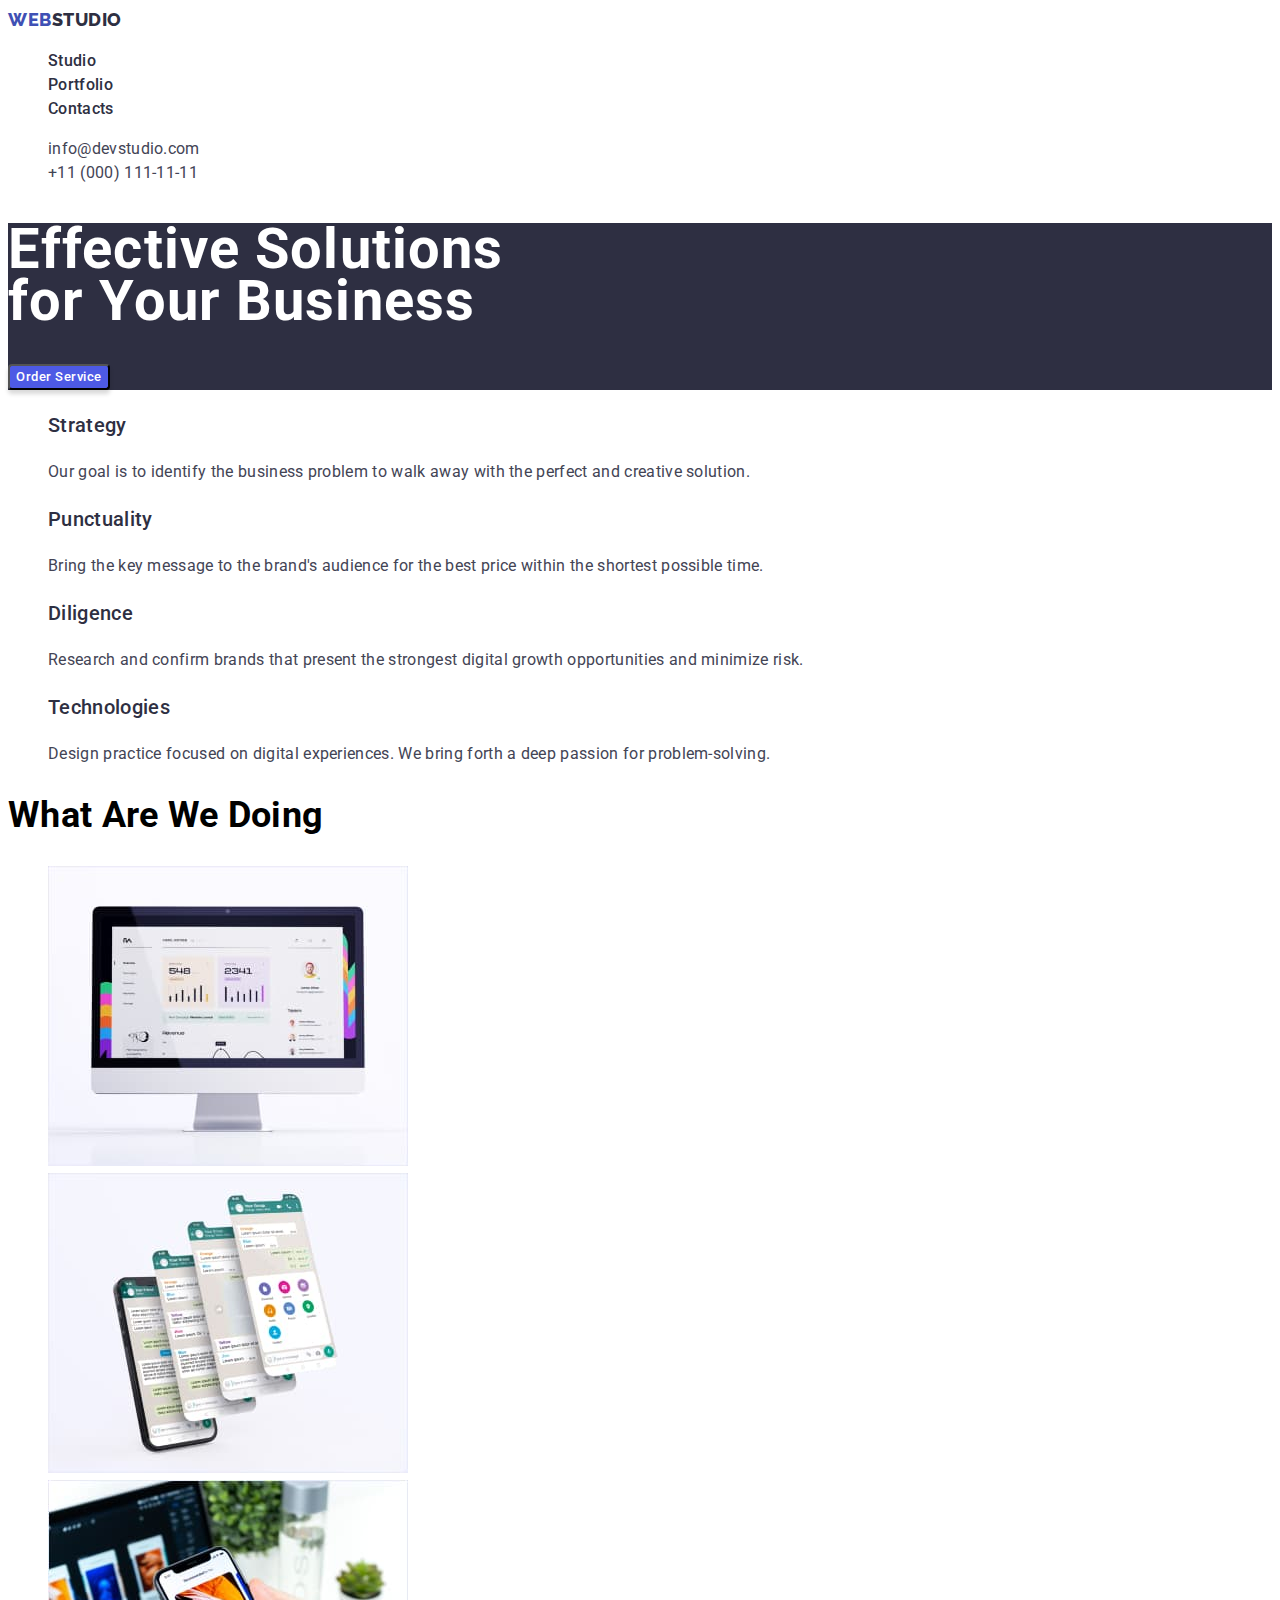
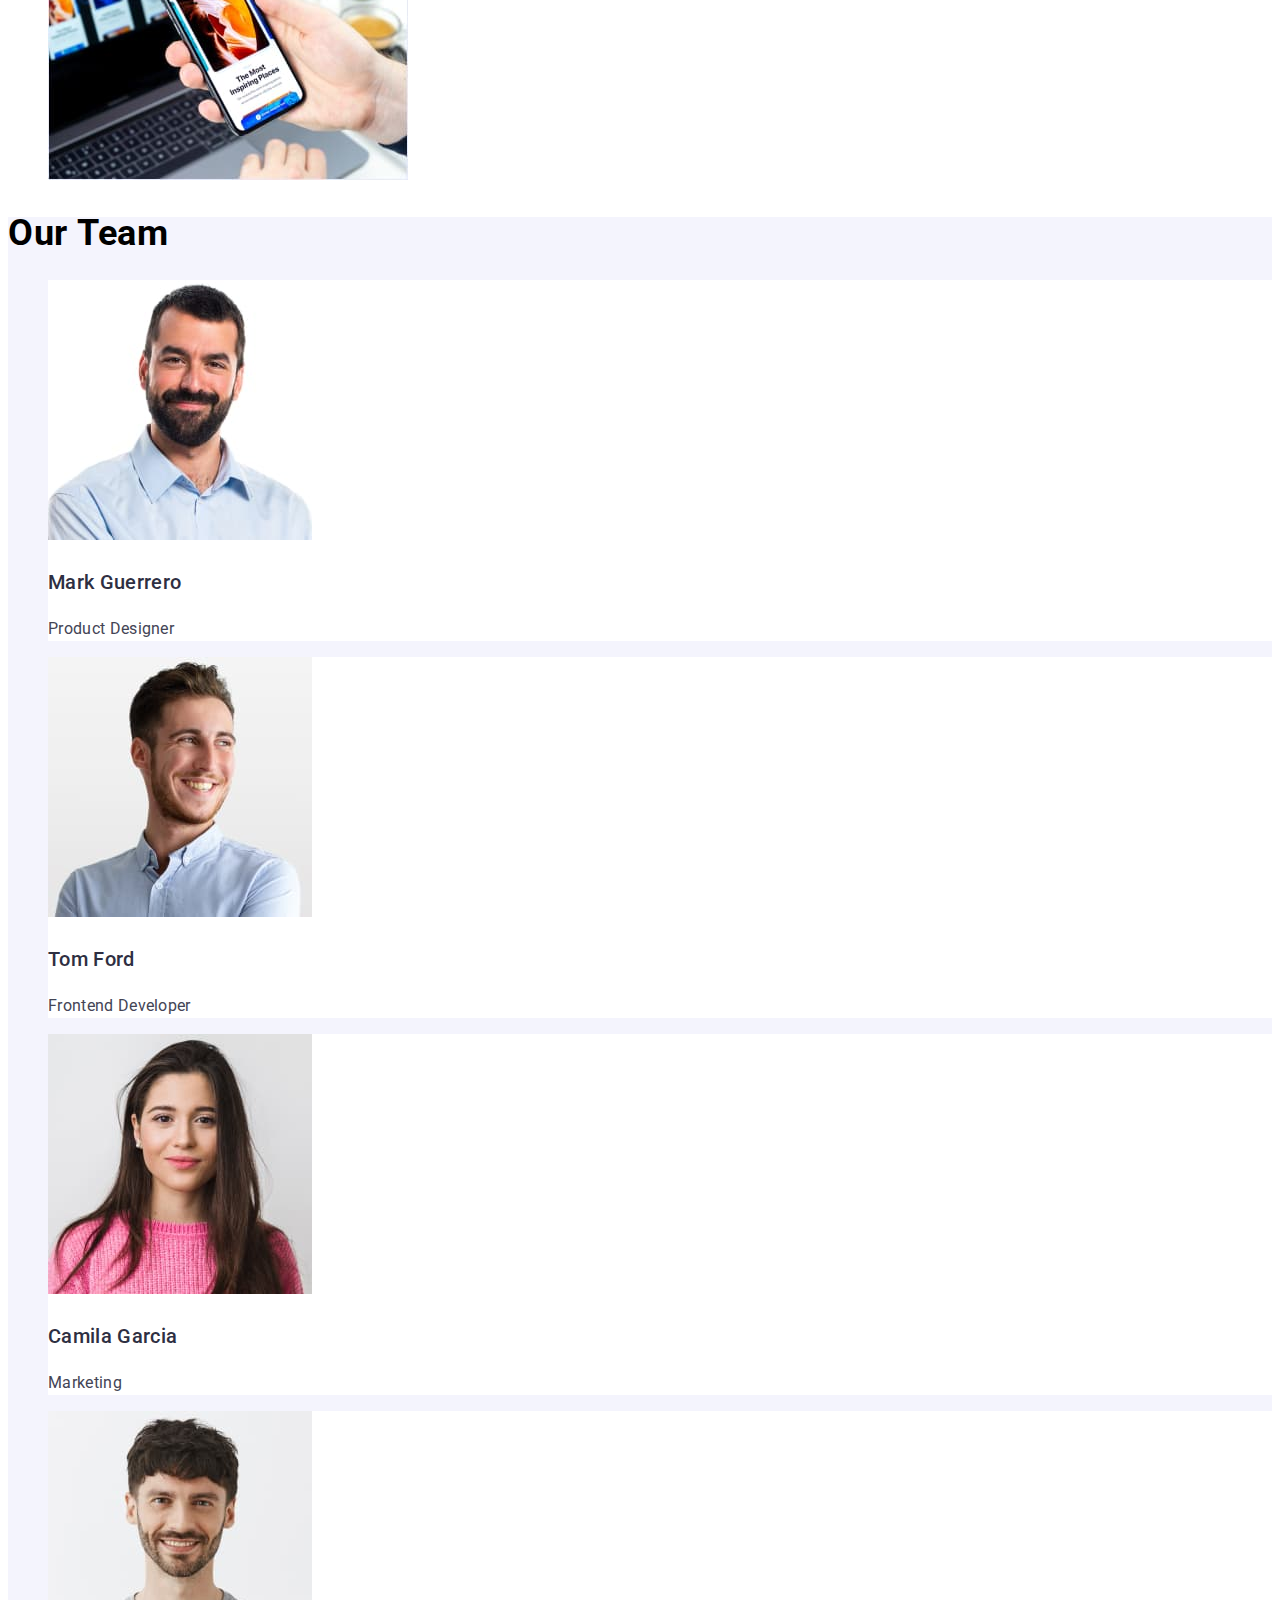
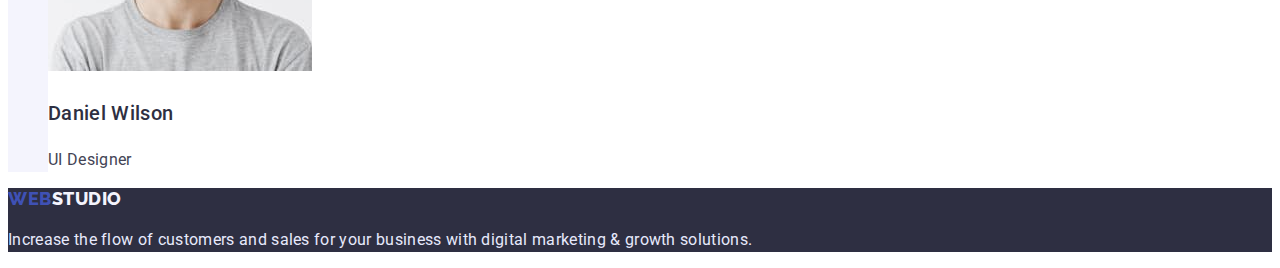
<file: index.html>
<!DOCTYPE html>
<html lang="en">
  <head>
    <meta charset="UTF-8" />
    <meta http-equiv="X-UA-Compatible" content="IE=edge" />
    <meta name="viewport" content="width=device-width, initial-scale=1.0" />
    <title>WebStudio</title>
    <link rel="preconnect" href="https://fonts.googleapis.com" />
    <link rel="preconnect" href="https://fonts.gstatic.com" crossorigin />
    <link
      href="https://fonts.googleapis.com/css2?family=Raleway:wght@800&family=Roboto:wght@400;500;700;900&display=swap"
      rel="stylesheet"
    />
    <link rel="stylesheet" href="./css/styles.css" />
  </head>
  <body>
    <header class="header">
      <nav class="header-navigation">
        <a class="header-logo link" href="./index.html"
          ><span class="header-logo-span">Web</span>Studio</a
        >
        <ul class="header-list list">
          <li class="header-item">
            <a class="header-link link" href="./index.html">Studio</a>
          </li>
          <li class="header-item">
            <a class="header-link link" href="./portfolio.html">Portfolio</a>
          </li>
          <li class="header-item">
            <a class="header-link link" href="">Contacts</a>
          </li>
        </ul>
      </nav>
      <address class="header-address">
        <ul class="header-address-list list">
          <li class="header-address-item">
            <a class="header-address-link link" href="mailto:info@devstudio.com"
              >info@devstudio.com</a
            >
          </li>
          <li class="header-address-item">
            <a class="header-address-link link" href="tel:+110001111111"
              >+11 (000) 111-11-11</a
            >
          </li>
        </ul>
      </address>
    </header>

    <main>
      <!-- Section hero image -->
      <section class="hero">
        <h1 class="hero-headline">
          Effective Solutions <br />
          for Your Business
        </h1>
        <button type="button" class="hero-button">Order Service</button>
      </section>

      <!-- Section general info -->
      <section class="advantages">
        <h2 class="advantages-title hidden">Advantages</h2>
        <ul class="advantages-list list">
          <li class="advantages-item">
            <h3 class="advantages-subtitle">Strategy</h3>
            <p class="advantages-description">
              Our goal is to identify the business problem to walk away with the
              perfect and creative solution.
            </p>
          </li>
          <li class="advantages-item">
            <h3 class="advantages-subtitle">Punctuality</h3>
            <p class="advantages-description">
              Bring the key message to the brand's audience for the best price
              within the shortest possible time.
            </p>
          </li>

          <li class="advantages-item">
            <h3 class="advantages-subtitle">Diligence</h3>
            <p class="advantages-description">
              Research and confirm brands that present the strongest digital
              growth opportunities and minimize risk.
            </p>
          </li>

          <li class="advantages-item">
            <h3 class="advantages-subtitle">Technologies</h3>
            <p class="advantages-description">
              Design practice focused on digital experiences. We bring forth a
              deep passion for problem-solving.
            </p>
          </li>
        </ul>
      </section>

      <!-- Services section-->
      <section class="services">
        <h2 class="services-title">What are we doing</h2>
        <ul class="services-list list">
          <li class="services-item">
            <img
              src="./images/section2_img1.jpg"
              alt="Laptop"
              class="services-item-image"
            />
          </li>
          <li class="services-item">
            <img
              src="./images/section2_img2.jpg"
              alt="Chat"
              class="services-item-image"
            />
          </li>
          <li class="services-item">
            <img
              src="./images/section2_img3.jpg"
              alt="Phone in hand"
              class="services-item-image"
            />
          </li>
        </ul>
      </section>

      <!-- Team section-->
      <section class="team">
        <h2 class="team-title">Our Team</h2>
        <ul class="team-list list">
          <li class="team-item">
            <img
              src="./images/section3_img1.jpg"
              alt="Mark Guerrero"
              class="team-item-image"
            />
            <h3 class="team-item-subtitle">Mark Guerrero</h3>
            <p class="team-item-description">Product Designer</p>
          </li>
          <li class="team-item">
            <img
              src="./images/section3_img2.jpg"
              alt="Tom Ford"
              class="team-item-image"
            />
            <h3 class="team-item-subtitle">Tom Ford</h3>
            <p class="team-item-description">Frontend Developer</p>
          </li>
          <li class="team-item">
            <img
              src="./images/section3_img3.jpg"
              alt="Camila Garcia"
              class="team-item-image"
            />
            <h3 class="team-item-subtitle">Camila Garcia</h3>
            <p class="team-item-description">Marketing</p>
          </li>
          <li class="team-item">
            <img
              src="./images/section3_img4.jpg"
              alt="Daniel Wilson"
              class="team-item-image"
            />
            <h3 class="team-item-subtitle">Daniel Wilson</h3>
            <p class="team-item-description">UI Designer</p>
          </li>
        </ul>
      </section>
    </main>
    <!-- Footer-->
    <footer class="footer">
      <a href="./index.html" class="footer-logo link"
        ><span class="footer-logo-span">Web</span>Studio</a
      >
      <p class="footer-description">
        Increase the flow of customers and sales for your business with digital
        marketing & growth solutions.
      </p>
    </footer>
  </body>
</html>
</file>
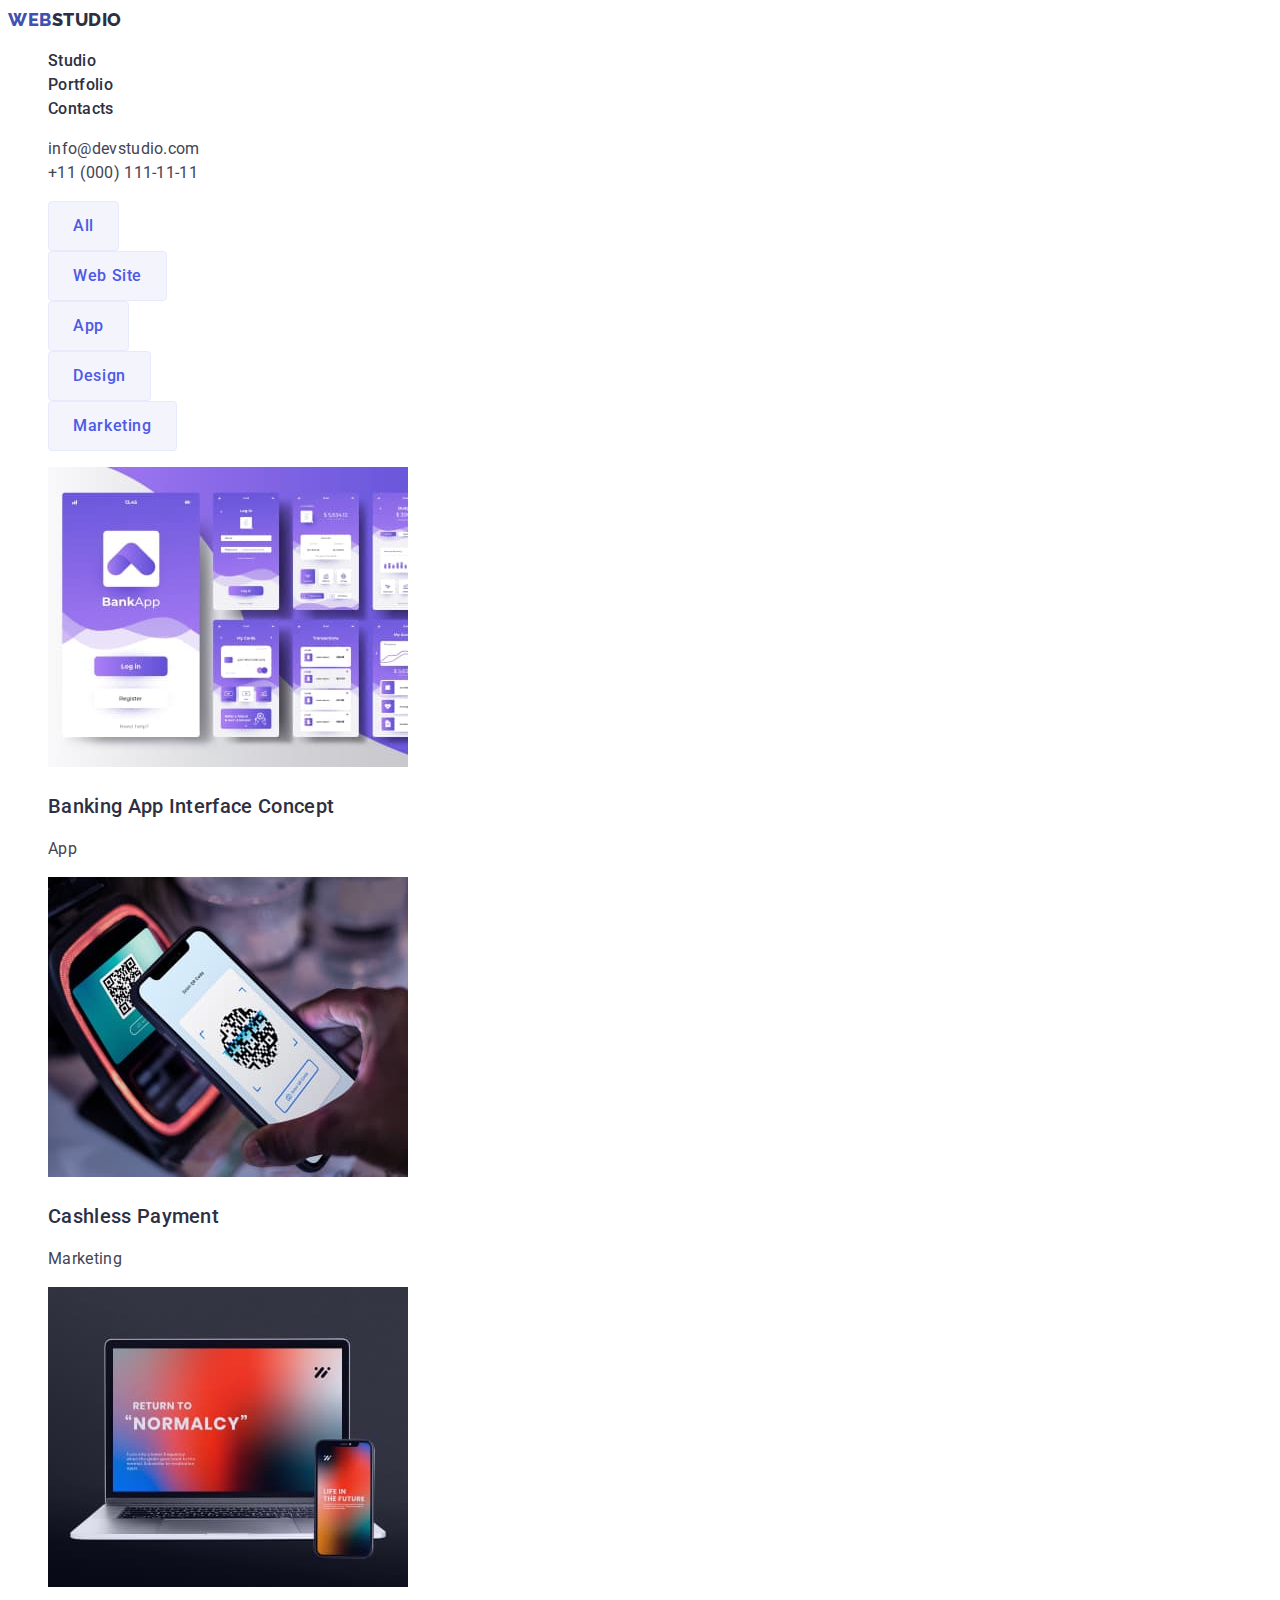
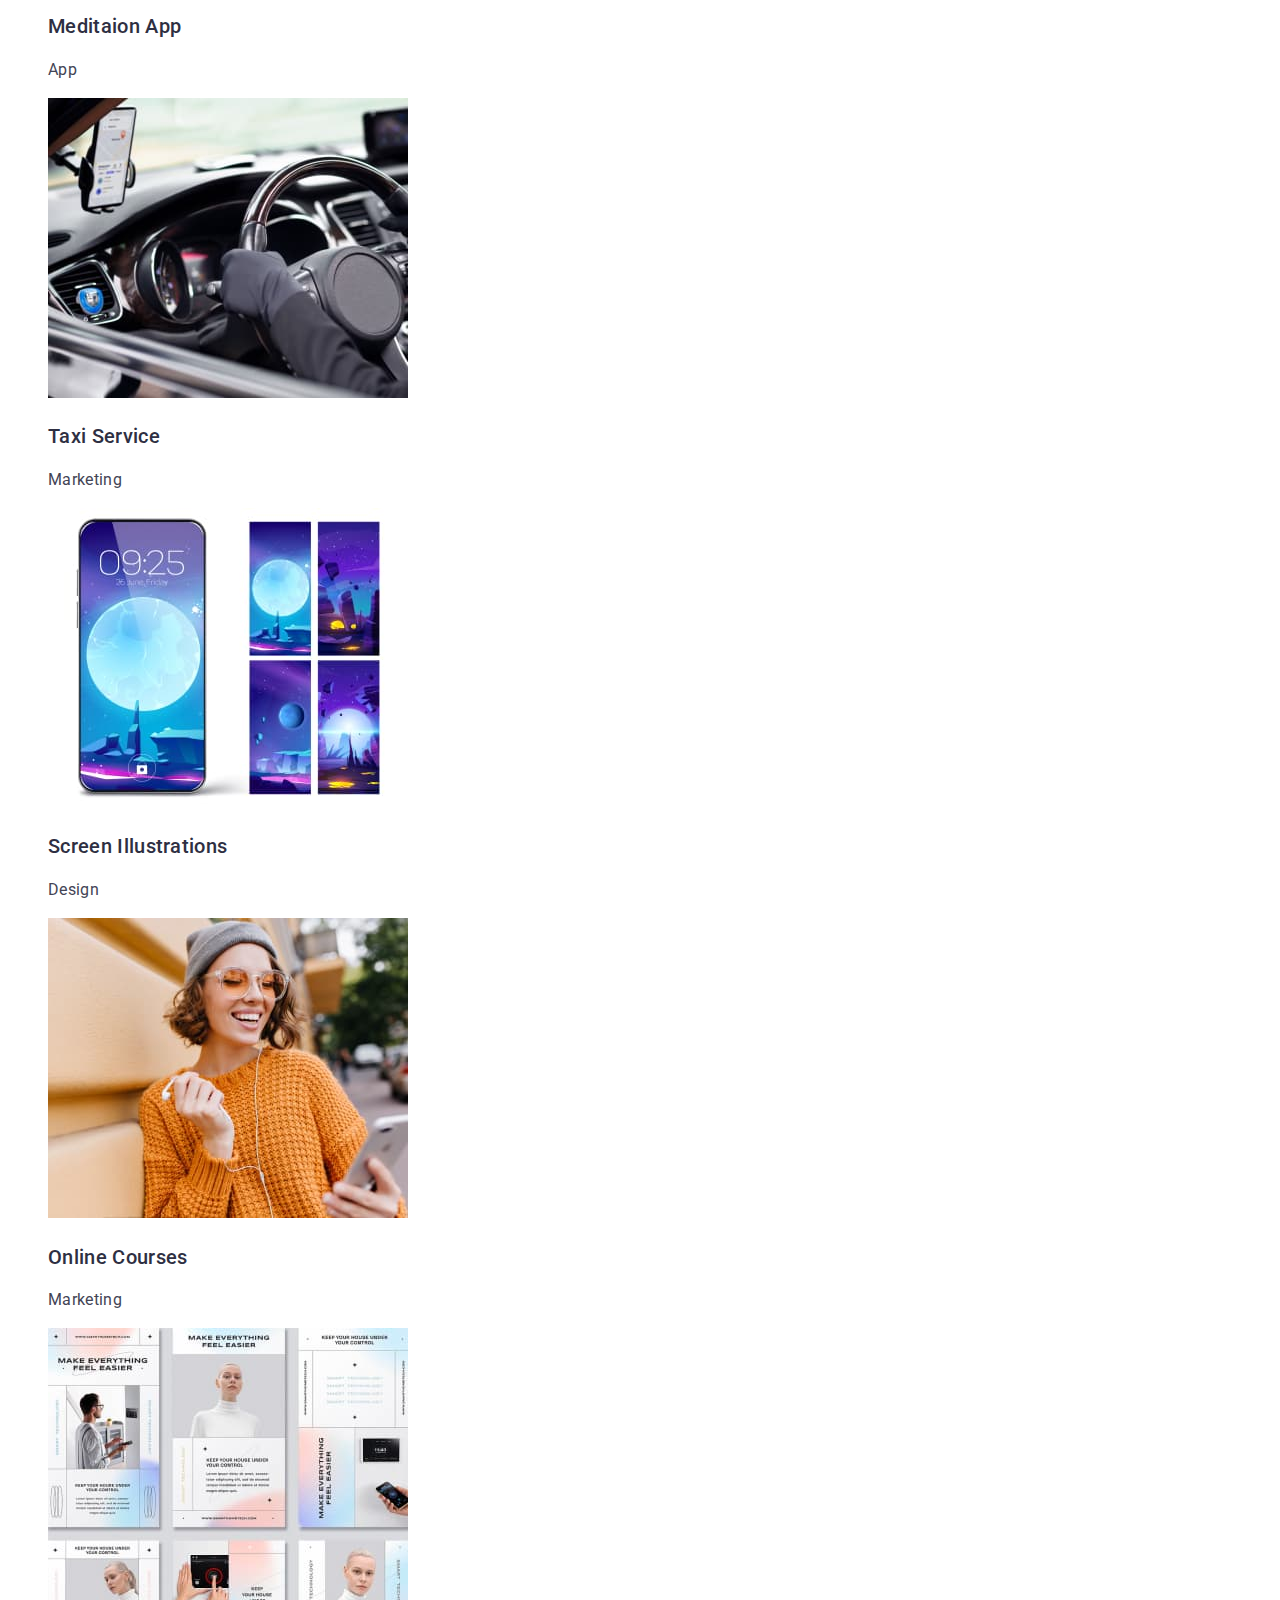
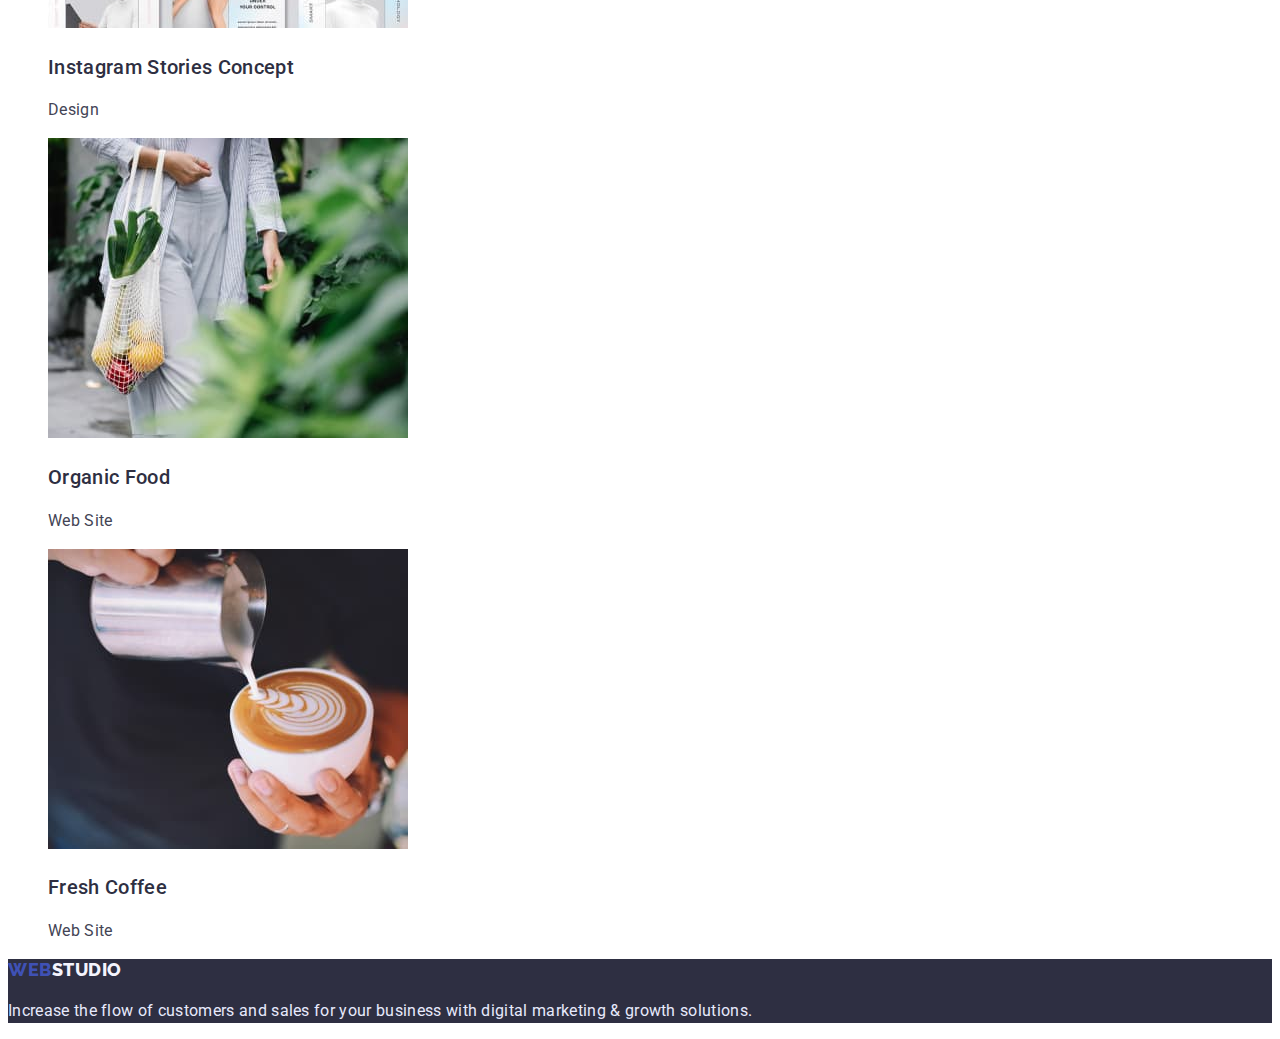
<file: portfolio.html>
<!DOCTYPE html>
<html lang="en">
  <head>
    <meta charset="UTF-8" />
    <meta http-equiv="X-UA-Compatible" content="IE=edge" />
    <meta name="viewport" content="width=device-width, initial-scale=1.0" />
    <title>WebStudio</title>
    <link rel="preconnect" href="https://fonts.googleapis.com" />
    <link rel="preconnect" href="https://fonts.gstatic.com" crossorigin />
    <link
      href="https://fonts.googleapis.com/css2?family=Raleway:wght@800&family=Roboto:wght@400;500;700;900&display=swap"
      rel="stylesheet"
    />
    <link rel="stylesheet" href="./css/styles.css" />
  </head>
  <body>
    <header class="header">
      <nav class="header-navigation">
        <a class="header-logo link" href="./index.html"
          ><span class="header-logo-span">Web</span>Studio</a
        >
        <ul class="header-list list">
          <li class="header-item">
            <a class="header-link link" href="./index.html">Studio</a>
          </li>
          <li class="header-item">
            <a class="header-link link" href="./portfolio.html">Portfolio</a>
          </li>
          <li class="header-item">
            <a class="header-link link" href="">Contacts</a>
          </li>
        </ul>
      </nav>
      <address class="header-address">
        <ul class="header-address-list list">
          <li class="header-address-item">
            <a class="header-address-link link" href="mailto:info@devstudio.com"
              >info@devstudio.com</a
            >
          </li>
          <li class="header-address-item">
            <a class="header-address-link link" href="tel:+110001111111"
              >+11 (000) 111-11-11</a
            >
          </li>
        </ul>
      </address>
    </header>
    <main>

      <!--Section portfolio-->
      
      <section class="portfolio">
        <h1 class="portfolio-title hidden">Portfolio</h1>
        <ul class="filter-list list">
          <li class="filter-item">
            <button type="button" class="filter-item-btn">All</button>
          </li>
          <li class="filter-item">
            <button type="button" class="filter-item-btn">Web Site</button>
          </li>
          <li class="filter-item">
            <button type="button" class="filter-item-btn">App</button>
          </li>
          <li class="filter-item">
            <button type="button" class="filter-item-btn">Design</button>
          </li>
          <li class="filter-item">
            <button type="button" class="filter-item-btn">Marketing</button>
          </li>
        </ul>
        <ul class="cards-list list">
          <li class="cards-item">
            <img
              src="./images/page2-img1.jpg"
              alt="Banking App Interface Concept"
              class="cards-item-image"
            />
            <h2 class="cards-item-subtitle">Banking App Interface Concept</h2>
            <p class="cards-item-description">App</p>
          </li>
          <li>
            <img
              src="./images/page2-img2.jpg"
              alt="Cashless Payment"
              class="cards-item-image"
            />
            <h2 class="cards-item-subtitle">Cashless Payment</h2>
            <p class="cards-item-description">Marketing</p>
          </li>
          <li class="cards-item">
            <img
              src="./images/page2-img3.jpg"
              alt="Meditaion App"
              class="cards-item-image"
            />
            <h2  class="cards-item-subtitle">Meditaion App</h2>
            <p class="cards-item-description">App</p>
          </li>
          <li class="cards-item">
            <img
              src="./images/page2-img4.jpg"
              alt="Taxi Service"
              class="cards-item-image"
            />
            <h2  class="cards-item-subtitle">Taxi Service</h2>
            <p class="cards-item-description">Marketing</p>
          </li>
          <li class="cards-item">
            <img
              src="/images/page2-img5.jpg"
              alt="Screen Illustrations"
              class="cards-item-image"
            />
            <h2  class="cards-item-subtitle">Screen Illustrations</h2>
            <p class="cards-item-description">Design</p>
          </li>
          <li class="cards-item">
            <img
              src="./images/page2-img6.jpg"
              alt="Online Courses"
              class="cards-item-image"
            />
            <h2 class="cards-item-subtitle">Online Courses</h2>
            <p class="cards-item-description">Marketing</p>
          </li>
          <li class="cards-item">
            <img
              src="/images/page2-img7.jpg"
              alt="Instagram Stories Concept"
              class="cards-item-image"
            />
            <h2 class="cards-item-subtitle">Instagram Stories Concept</h2>
            <p class="cards-item-description">Design</p>
          </li>
          <li class="cards-item">
            <img
              src="./images/page2-img8.jpg"
              alt="Organic Food"
              class="cards-item-image"
            />
            <h2 class="cards-item-subtitle">Organic Food</h2>
            <p class="cards-item-description">Web Site</p>
          </li>

          <li class="cards-item">
            <img
              src="./images/page2-img9.jpg"
              alt="Fresh Coffee"
              class="cards-item-image"
            />
            <h2 class="cards-item-subtitle">Fresh Coffee</h2>
            <p class="cards-item-description">Web Site</p>
          </li>
        </ul>
      </section>
    </main>

    <!-- Footer-->
    <footer class="footer">
      <a href="./index.html" class="footer-logo link"
        ><span class="footer-logo-span">Web</span>Studio</a
      >
      <p class="footer-description">
        Increase the flow of customers and sales for your business with digital
        marketing & growth solutions.
      </p>
    </footer>
  </body>
  </body>
</html>
</file>
<file: css/styles.css>
:root {
  --header-logo-color: #2e2f42;
  --header-logo-span-color: #3f51b5;
  --footer-logo: #f4f4fd;
  --link-color: #2e2f42;
  --link-hover-color: #404bbf;
  --address-color: #434455;
  --address-hover-color: #404bbf;
  --hero-background-color: #2e2f42;
  --hero-title-color: #ffffff;
  --btn-color: #4d5ae5;
  --btn-text-color: #ffffff;
  --btn-hover-color: #404bbf;
  --subtitle-color: #2e2f42;
  --description-color: #434455;
  --title-color: #2e2f42;
  --team-background-color: #f4f4fd;
  --team-items-color: #ffffff;
  --filter-btn-bg-color: #f4f4fd;
  --filter-btn-bg-hover-color: #404bbf;
  --filter-btn-text-color: #4d5ae5;
  --filter-btn-hover-text-color: #ffffff;
  --cards-item-color: #ffffff;
  --footer-description-color: #e7e9fc;
  --footer-bg-color: #2e2f42;
}
body {
  font-family: Roboto, sans-serif;
  font-style: normal;
  font-size: 16px;
  line-height: 1.5;
  letter-spacing: 0.02em;
}
.header {
}
.header-navigation {
}
.header-logo {
  font-family: "Raleway";
  font-weight: 800;
  font-size: 18px;
  line-height: 1.33;
  letter-spacing: 0.03em;
  text-transform: uppercase;
  color: var(--header-logo-color);
}
.link {
  text-decoration: none;
}
.header-logo-span {
  color: var(--header-logo-span-color);
}
.header-list {
}
.list {
  list-style-type: none;
}
.header-item {
}
.header-link {
  font-weight: 500;
  color: var(--link-color);
}
.header-link:focus,
.header-link:hover {
  color: var(--link-hover-color);
}
.header-address {
}
.header-address-list {
}
.header-address-item {
}
.header-address-link {
  font-style: normal;
  color: var(--address-color);
}
.header-address-link:focus,
.header-address-link:hover {
  color: var(--address-hover-color);
}
.hero {
  background-color: var(--hero-background-color);
}
.hero-headline {
  font-weight: 700;
  font-size: 56px;
  line-height: 0.93;
  letter-spacing: 0.02em;
  color: var(--hero-title-color);
}
.hero-button {
  font-family: inherit;
  background-color: var(--btn-color);
  box-shadow: 0px 4px 4px rgba(0, 0, 0, 0.15);
  border-radius: 4px;
  font-weight: 500;
  letter-spacing: 0.04em;
  color: var(--btn-text-color);
  line-height: 1.5;
  cursor: pointer;
}
.hero-button:focus,
.hero-button:hover {
  background-color: var(--btn-hover-color);
}
.advantages {
}
.advantages-title {
}
.hidden {
  display: none;
}
.advantages-list {
}
.advantages-item {
}
.advantages-subtitle {
  font-weight: 500;
  font-size: 20px;
  color: var(--subtitle-color);
}
.advantages-description {
  color: var(--description-color);
}
.services {
}
.services-title {
  font-weight: 700;
  font-size: 36px;
  line-height: 1.11;
  text-transform: capitalize;
}
.services-list {
}
.services-item {
}
.services-item-image {
}
.team {
  background-color: var(--team-background-color);
}
.team-title {
  font-weight: 700;
  font-size: 36px;
  line-height: 0.92;
  letter-spacing: 0.02em;
  text-transform: capitalize;
}
.team-list {
}
.team-item {
  background-color: var(--team-items-color);
}
.team-item-image {
}
.team-item-subtitle {
  font-weight: 500;
  font-size: 20px;
  color: var(--subtitle-color);
}
.team-item-description {
  color: var(--description-color);
}
.portfolio {
}
.portfolio-title {
}
.filter-list {
}
.list {
}
.filter-item {
}
.filter-item-btn {
  background-color: var(--filter-btn-bg-color);
  border: 1px solid #e7e9fc;
  padding: 12px 24px;
  border-radius: 4px;
  font-family: inherit;
  font-weight: 500;
  font-size: 16px;
  letter-spacing: 0.04em;
  color: var(--filter-btn-text-color);
  line-height: 1.5;
  cursor: pointer;
}
.filter-item-btn:focus,
.filter-item-btn:hover {
  background-color: var(--filter-btn-bg-hover-color);
  border-color: var(--filter-btn-bg-hover-color);
  color: var(--filter-btn-hover-text-color);
  box-shadow: 0px 3px 1px rgba(0, 0, 0, 0.1), 0px 2px 1px rgba(0, 0, 0, 0.08),
    0px 2px 2px rgba(0, 0, 0, 0.12);
}
.cards-list {
}
.cards-item {
  background-color: var(--cards-item-color);
}
.cards-item-image {
}
.cards-item-subtitle {
  font-weight: 500;
  font-size: 20px;
  color: var(--subtitle-color);
}
.cards-item-description {
  color: var(--description-color);
}

.footer {
  background-color: #2e2f42;
}
.footer-logo {
  font-family: "Raleway";
  font-weight: 800;
  font-size: 18px;
  line-height: 0.85;
  letter-spacing: 0.03em;
  text-transform: uppercase;
  color: var(--footer-logo);
}
.footer-logo-span {
  color: var(--header-logo-span-color);
}
.footer-description {
  color: var(--footer-description-color);
}
</file>
